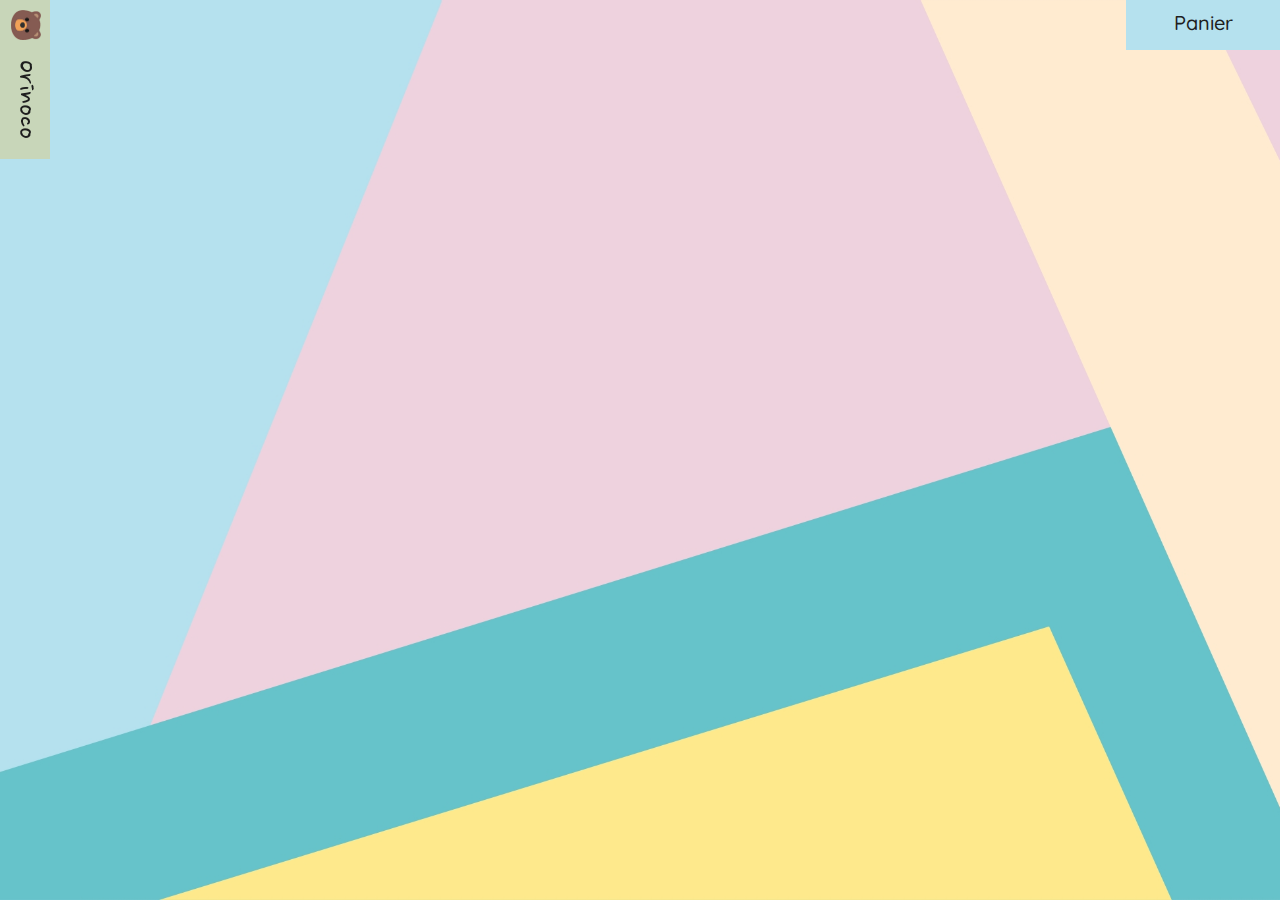
<file: index.html>
<!DOCTYPE html>

<html lang="fr">
    <head> 

        <title>Orinoco</title>

        <meta charset="UTF-8">
        <meta name="author" content="Julien Meunier">
        <meta name="description" content="Orinico vente en ligne d'ours en peluche">
        <meta name="viewport" content="width=device-width, initial-scale=1.0, user-scalable=yes">       

        <link rel="stylesheet" href="style/main.css" type="text/css" media="all">
        <link rel="preconnect" href="https://fonts.gstatic.com">
        <link href="https://fonts.googleapis.com/css2?family=Nanum+Pen+Script&display=swap" rel="stylesheet">
        <link href="https://fonts.googleapis.com/css2?family=Quicksand:wght@400;500;600;700&display=swap" rel="stylesheet">
        <link rel="icon" href="img/sadB.png" />  
    </head>


    <body>
        <header class="">
            <nav class="nav-fixed">
                <a href="#" class="marque-et-logo">
                    <div class="marque-et-logo__logo">
                        <img src="img/sadB.png" alt="logo Orinoco" >
                    </div>  
                    <p class="marque-et-logo__marque handwritten">Orinoco</p>
                </a>
                <a href="panier.html" id="panier-btn">
                    <p id="panier-btn-content">Panier</p>
                </a>
            </nav>
        </header>

        <main class="fade-in--fast">
            <div id="hero"><h1>Boutique</h1></div>
            <div id="magasin">
               
            </div>   
        </main>
        <script src="script/script.js"></script>
        <script src="script/script__index.js"></script>
    </body>
</html>
</file>
<file: style/main.css>
.panier-color {
  height: 2rem;
  width: 2rem;
  border-radius: 50%;
  margin: 0 auto;
}

table {
  width: -webkit-fit-content;
  width: -moz-fit-content;
  width: fit-content;
  background-color: #FFEBD0;
  margin-bottom: 3rem;
  border-radius: 2rem 0 2rem 0;
  border-collapse: collapse;
  padding: 15rem;
}
table th {
  padding-top: 1.2rem;
  padding-bottom: 1.2rem;
}
table td {
  text-align: center;
  min-width: 10rem;
  min-height: 8rem;
  padding-top: 1rem;
  padding-bottom: 1rem;
}

#orderPanier {
  align-self: center;
  width: 20rem;
}

.panier-select {
  text-align: center;
  font-size: 2rem;
  height: 3rem;
  width: 5rem;
  border: none;
  outline: none;
  background-color: #FFEBD0;
}

.soSad {
  height: 12.5rem;
  width: 12.5rem;
  background-image: url("/img/sadB.png");
  background-repeat: no-repeat;
  background-position: center;
}

#add-confirm {
  display: none;
  position: fixed;
  left: -100vw;
  height: 100vh;
  width: 100vw;
  background-color: #9dbad5cb;
  display: flex;
  justify-content: center;
  align-items: center;
  z-index: 10;
}
#add-confirm__message {
  background-color: #FFEBD0;
  border-radius: 2rem 0 2rem 0;
  padding: 0 2rem;
}
#add-confirm__message p {
  font-size: 3rem;
}

/* utilities */
.overflow-hidden {
  overflow: hidden;
}

.handwritten {
  font-family: "Nanum Pen Script", cursive;
}

/* autre... */
#panier-btn {
  display: flex;
  justify-content: center;
  width: 12%;
  min-width: -webkit-fit-content;
  min-width: -moz-fit-content;
  min-width: fit-content;
  height: 100%;
  background-color: #B5E1EE;
  align-self: flex-start;
  transition-duration: 0.5s;
}
@media only screen and (max-width: 430px) {
  #panier-btn {
    border: solid 0.1rem #FFEBD0;
  }
}
#panier-btn:hover {
  background-color: #C8D6B9;
}
#panier-btn p {
  font-size: 2rem;
  font-weight: 500;
  margin: 1rem;
  align-self: baseline;
}

.marque-et-logo {
  display: flex;
  height: 100%;
  justify-content: space-between;
  align-items: center;
  background-color: #FFEBD0;
  transition-duration: 0.3s;
}
@media only screen and (max-width: 1280px) {
  .marque-et-logo {
    transform-origin: top left;
    transform: rotate(90deg);
    position: relative;
    left: 5rem;
  }
}
@media only screen and (max-width: 430px) {
  .marque-et-logo {
    transform-origin: top left;
    transform: rotate(0deg);
    position: relative;
    left: 0rem;
    border: solid 0.1rem #9DBAD5;
  }
}
.marque-et-logo:hover {
  background-color: #C8D6B9;
}
.marque-et-logo__marque {
  font-size: 3rem;
  margin: 0 2rem 0 1rem;
}
@media only screen and (max-width: 430px) {
  .marque-et-logo__marque {
    display: none;
  }
}
.marque-et-logo__logo {
  max-width: 20%;
  max-height: 100%;
  margin: 0 1rem 0 1rem;
}
.marque-et-logo__logo img {
  height: 3rem;
  width: 3rem;
}

/* MAIN CONTENT */
#hero {
  margin: 0 auto;
}

#magasin {
  display: flex;
  flex-flow: row wrap;
  justify-content: space-around;
  align-content: space-between;
  border-radius: 2rem;
  padding: 1rem;
  max-width: 1000px;
  margin: 0 auto;
  font-size: 1.4rem;
}
@media only screen and (max-width: 800px) {
  #magasin {
    flex-flow: row wrap-reverse;
  }
}
#magasin--product {
  margin: 0 auto;
  max-width: 80%;
}
@media only screen and (max-width: 600px) {
  #magasin--product {
    flex-flow: column nowrap;
    justify-content: center;
    align-items: center;
  }
}

#MainSection {
  display: flex;
  flex-direction: column;
  justify-content: center;
  border-radius: 2rem;
  padding: 1rem;
  max-width: 1000px;
  margin: 0 auto;
  font-size: 1.4rem;
}

.card {
  display: flex;
  text-align: center;
  flex-direction: column;
  align-items: center;
  border: solid #B5E1EE;
  background-color: #FFEBD0;
  margin: 1rem;
  max-width: 25%;
  z-index: 0;
  padding: 1.5rem;
  border-radius: 2rem 0 2rem 0;
  transition-duration: 1s;
}
@media only screen and (max-width: 1080px) {
  .card {
    max-width: 30%;
  }
}
@media only screen and (max-width: 900px) {
  .card {
    max-width: 45%;
  }
}
@media only screen and (max-width: 430px) {
  .card {
    min-width: -webkit-fit-content;
    min-width: -moz-fit-content;
    min-width: fit-content;
  }
}
.card:hover {
  border: solid #9DBAD5;
  border-radius: 0 2rem 0 2rem;
  transform: scale(1.2) rotate(-3deg);
  opacity: 1;
  z-index: 1;
}
.card:hover img {
  transform: scale(1.3);
}
.card:hover .card__image {
  border: solid #9DBAD5;
  overflow: hidden;
}
.card__image {
  overflow: hidden;
  border-radius: 2rem 0 2rem 0;
  border: solid #B5E1EE;
  transition-duration: 1s;
}
.card img {
  border-radius: 2rem 0 2rem 0;
  -o-object-position: center;
     object-position: center;
  -o-object-fit: cover;
     object-fit: cover;
  width: 100%;
  height: 15rem;
  transform: scale(1.1);
  transition-duration: 1s;
}
@media only screen and (max-width: 1080px) {
  .card img {
    width: 95%;
    height: 15rem;
  }
}
.card p {
  font-size: large;
  margin: 0;
}

/* Animation */
@-webkit-keyframes slideLeft {
  100% {
    left: 0;
    transform: rotate(0deg);
    opacity: 1;
  }
}
@keyframes slideLeft {
  100% {
    left: 0;
    transform: rotate(0deg);
    opacity: 1;
  }
}
.slide-left {
  position: relative;
  transform: rotate(-180deg);
  left: -100vw;
  -webkit-animation: slideLeft 2s ease-out forwards;
          animation: slideLeft 2s ease-out forwards;
  -webkit-animation-delay: 0s;
          animation-delay: 0s;
}

@-webkit-keyframes slideTop {
  100% {
    top: 0;
  }
}

@keyframes slideTop {
  100% {
    top: 0;
  }
}
.slide-top {
  position: relative;
  width: -webkit-fit-content;
  width: -moz-fit-content;
  width: fit-content;
  top: -20rem;
  -webkit-animation: slideTop 2s ease-out forwards;
          animation: slideTop 2s ease-out forwards;
  -webkit-animation-delay: 0s;
          animation-delay: 0s;
}

@-webkit-keyframes fade-in {
  0% {
    opacity: 0;
  }
  100% {
    opacity: 1;
  }
}

@keyframes fade-in {
  0% {
    opacity: 0;
  }
  100% {
    opacity: 1;
  }
}
.fade-in {
  opacity: 0;
  -webkit-animation: fade-in 2s ease-out forwards;
          animation: fade-in 2s ease-out forwards;
  -webkit-animation-delay: 2s;
          animation-delay: 2s;
}

.fade-in--fast {
  opacity: 0;
  -webkit-animation: fade-in 2s ease-out forwards;
          animation: fade-in 2s ease-out forwards;
  -webkit-animation-delay: 0.5s;
          animation-delay: 0.5s;
}

@-webkit-keyframes confirm {
  0% {
    left: -100vw;
  }
  25% {
    left: 0vw;
  }
  75% {
    left: 0vw;
  }
  100% {
    left: 100vw;
  }
}

@keyframes confirm {
  0% {
    left: -100vw;
  }
  25% {
    left: 0vw;
  }
  75% {
    left: 0vw;
  }
  100% {
    left: 100vw;
  }
}
.confirmAnimation {
  -webkit-animation: confirm 2s linear 0s;
          animation: confirm 2s linear 0s;
}

#fiche-produit {
  display: flex;
  flex-direction: row;
  justify-content: center;
  align-items: center;
}
@media only screen and (max-width: 767px) {
  #fiche-produit {
    flex-direction: column;
    text-align: center;
  }
}
#fiche-produit__image {
  height: 25rem;
  width: 25rem;
  margin: 2rem;
  -o-object-fit: cover;
     object-fit: cover;
  border-radius: 50%;
  border: 0.4rem solid #9DBAD5;
  transition-delay: 1s;
}
#fiche-produit__prix {
  font-size: x-large;
  margin-top: 0;
}

#colors-section {
  display: flex;
}
@media only screen and (max-width: 767px) {
  #colors-section {
    justify-content: center;
  }
}
#colors-section .colorViewer {
  margin-right: 2rem;
  height: 5rem;
  width: 5rem;
  border: 0.3rem solid white;
  border-radius: 50%;
  transition-duration: 1.5s;
}
#colors-section .colorViewer:hover {
  transform: scale(1.2);
}

.orderBox {
  display: flex;
  flex-flow: row nowrap;
  justify-content: space-between;
  width: 90%;
}
@media only screen and (max-width: 800px) {
  .orderBox {
    margin: 0 auto;
    justify-content: center;
    align-items: center;
  }
}
@media only screen and (max-width: 600px) {
  .orderBox {
    flex-flow: column nowrap;
    justify-content: center;
    align-items: center;
  }
}

@media only screen and (max-width: 600px) {
  button #order {
    font-size: 2rem;
  }
}

#selectQuantity {
  display: flex;
  justify-content: center;
  align-items: center;
  width: -webkit-fit-content;
  width: -moz-fit-content;
  width: fit-content;
  height: -webkit-fit-content;
  height: -moz-fit-content;
  height: fit-content;
  flex-direction: row;
  transition-duration: 1s;
  overflow: hidden;
  font-family: "Quicksand", sans-serif;
  border: 0.1rem solid #66C3CA;
  border-radius: 2rem 0 2rem 0;
  margin: 1rem 0;
}
#selectQuantity__minus {
  display: flex;
  justify-content: center;
  align-items: center;
  font-size: 1.4rem;
  height: 5rem;
  width: 5rem;
  border-radius: 2rem 0 0 0;
  background-color: #FFEBD0;
}
#selectQuantity__minus:hover {
  background-color: #9DBAD5;
}
#selectQuantity__quantity {
  display: flex;
  justify-content: center;
  align-items: center;
  font-size: 2rem;
  height: 5rem;
  width: 10rem;
  background-color: #FFEBD0;
}
#selectQuantity__plus {
  display: flex;
  justify-content: center;
  align-items: center;
  font-size: 1.4rem;
  height: 5rem;
  width: 5rem;
  border-radius: 0 0 2rem 0;
  background-color: #FFEBD0;
}
#selectQuantity__plus:hover {
  background-color: #9DBAD5;
}

#orderInformation {
  display: none;
  max-width: 50rem;
}

form {
  display: flex;
  flex-direction: column;
  justify-content: center;
}

/* Style inputs with type="text", select elements and textareas */
input[type=text], input[type=email], select, textarea {
  width: 100%;
  /* Full width */
  padding: 1.2rem;
  /* Some padding */
  border: 0.1rem solid #ccc;
  /* Gray border */
  border-radius: 0.4rem;
  /* Rounded borders */
  box-sizing: border-box;
  /* Make sure that padding and width stays in place */
  margin-top: 0.6rem;
  /* Add a top margin */
  margin-bottom: 1.6rem;
  /* Bottom margin */
  resize: vertical;
}

/* Style the submit button with a specific background color etc */
input[type=submit] {
  align-self: center;
  display: inline-block;
  font-family: "Quicksand", sans-serif;
  font-weight: 600;
  background-color: #FFEBD0;
  border: none;
  border-radius: 2rem 0 2rem 0;
  padding: 1.5rem 3.2rem;
  text-align: center;
  font-size: 2rem;
  transition-duration: 1s;
  transform: scale(1);
  outline: none;
  border: 0.1rem solid #66C3CA;
}
input[type=submit]:hover {
  border-radius: 0 2rem 0 2rem;
  transform: scale(1.2) rotate(-3deg);
  cursor: pointer;
}

/* Add a background color and some padding around the form */
.container {
  border-radius: 0.5rem;
  background-color: #f2f2f2;
  padding: 2rem;
}

html {
  font-size: 62.5%;
  /*1.0rem = 10px */
}
html body {
  margin: 0;
  padding: 0;
  text-decoration: none;
  font-family: "Quicksand", sans-serif;
  background-image: url("/img/background.jpg");
  background-position: center;
  background-repeat: repeat;
  background-attachment: fixed;
  background-size: cover;
}
html body header {
  background-color: #9DBAD5;
}
html body header nav {
  height: 5rem;
  display: flex;
  flex-flow: row nowrap;
  justify-content: space-between;
  align-items: center;
}
html body main {
  display: flex;
  flex-flow: column nowrap;
  justify-content: center;
  padding: 1.5rem;
}
html body footer {
  background-color: #C8D6B9;
  padding: 1.5rem;
}

/*---Text-elements-----------------------*/
h1 {
  font-size: 4.2rem;
  text-align: center;
  margin-top: 3rem;
}

h2 {
  font-size: 3rem;
  margin: 0;
}

p {
  font-size: 1.4rem;
}

a {
  text-decoration: none;
  color: #1E1E1E;
}

@media only screen and (max-width: 800px) {
  h1 {
    font-size: 2.2rem;
    text-align: center;
    margin-top: 2rem;
  }

  h2 {
    font-size: 3rem;
    margin: 0;
  }
}
@media only screen and (max-width: 430px) {
  #titre {
    margin-top: 4rem;
  }
}

/*---Interface-----------------------*/
button {
  display: inline-block;
  font-family: "Quicksand", sans-serif;
  font-weight: 600;
  background-color: #FFEBD0;
  border: none;
  border-radius: 2rem 0 2rem 0;
  padding: 1.5rem 3.2rem;
  text-align: center;
  font-size: 2rem;
  transition-duration: 1s;
  transform: scale(1);
  outline: none;
  border: 0.1rem solid #66C3CA;
}
button:hover {
  border-radius: 0 2rem 0 2rem;
  transform: scale(1.2) rotate(-3deg);
  cursor: pointer;
}

/*---CLASS-----------------------*/
.footer-fixed {
  position: fixed;
  left: 0;
  bottom: 0;
  width: 100%;
}

.nav-fixed {
  position: fixed;
  z-index: 5;
  left: 0;
  top: 0;
  width: 100%;
}

#confirmation {
  font-size: 2rem;
  padding: 2rem;
  width: -webkit-fit-content;
  width: -moz-fit-content;
  width: fit-content;
  height: -webkit-fit-content;
  height: -moz-fit-content;
  height: fit-content;
  margin: auto;
  border-radius: 2rem 0 2rem 0;
  background-color: rgba(255, 255, 255, 0.685);
}

.center {
  display: flex;
  flex-direction: column;
  align-items: center;
}

.small-btn {
  margin-top: 3rem;
  width: -webkit-fit-content;
  width: -moz-fit-content;
  width: fit-content;
  display: inline-block;
  font-family: "Quicksand", sans-serif;
  font-weight: 600;
  background-color: #FFEBD0;
  border: none;
  border-radius: 2rem 0 2rem 0;
  padding: 1.5rem 3.2rem;
  text-align: center;
  font-size: 2rem;
  transition-duration: 1s;
  transform: scale(1);
  outline: none;
  border: 0.1rem solid #66C3CA;
}
.small-btn:hover {
  border-radius: 0 2rem 0 2rem;
  transform: scale(1.2) rotate(-3deg);
  cursor: pointer;
}

#totalPriceOrder {
  text-align: right;
}

#commandeId {
  font-size: small;
}

.adresseTotal {
  margin-top: 1rem;
  margin-bottom: 1rem;
}/*# sourceMappingURL=main.css.map */
</file>
